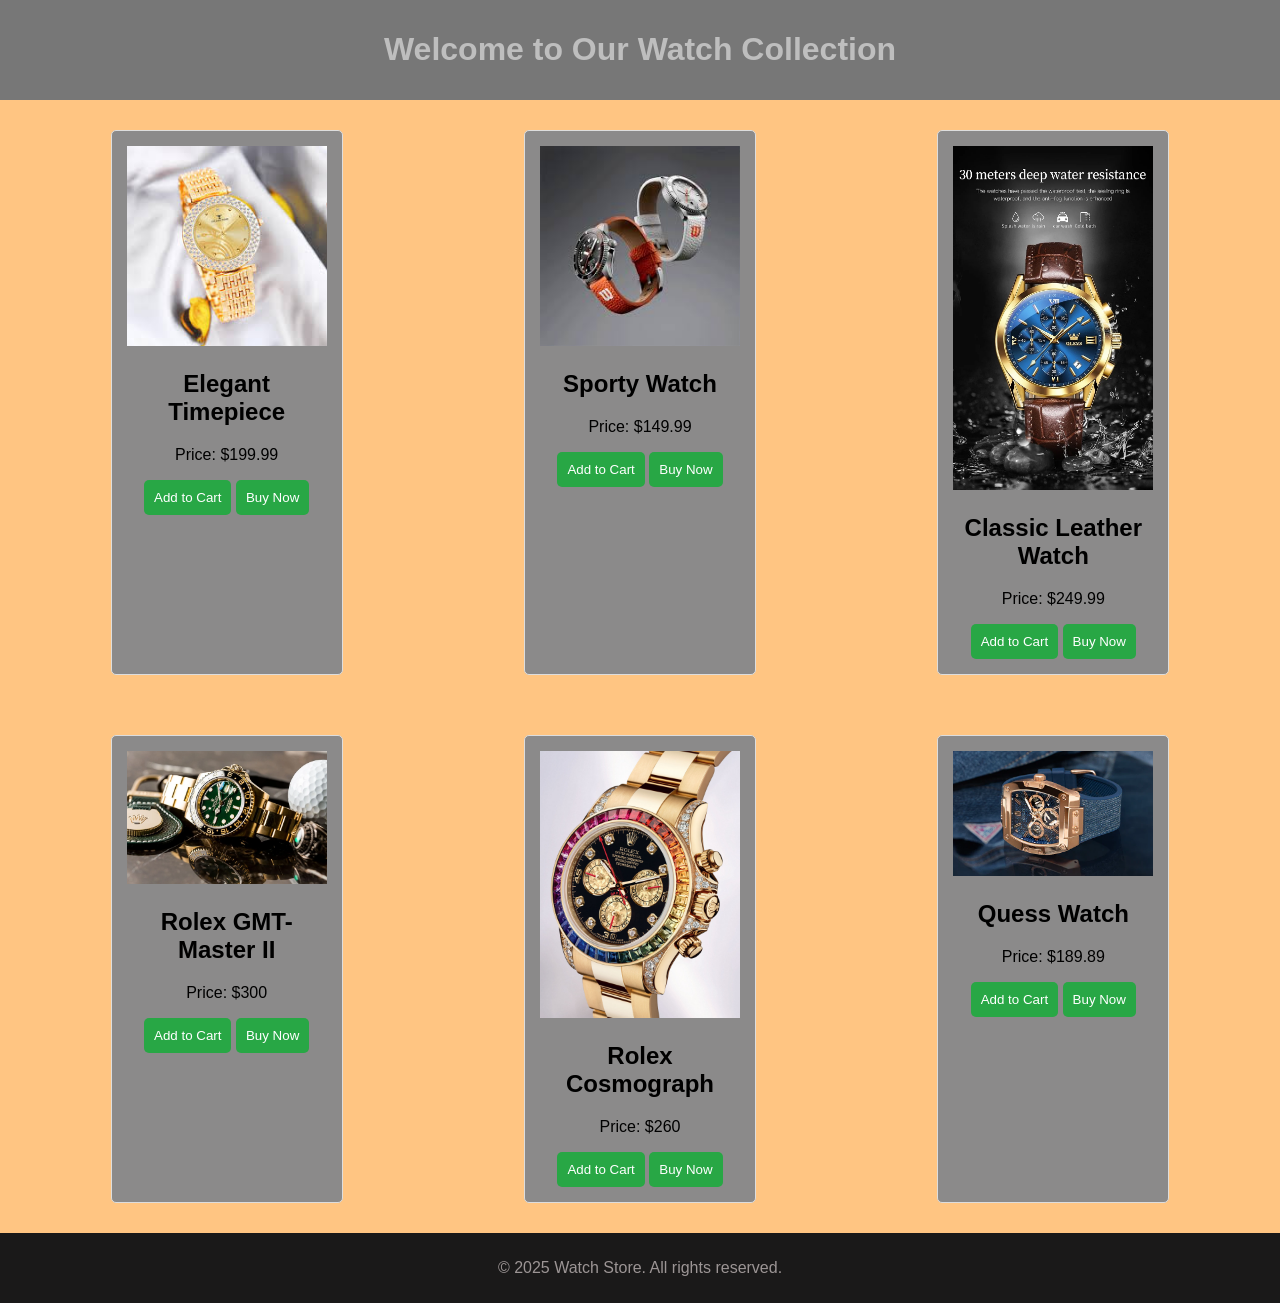
<file: index.html>
<!DOCTYPE html>
<html lang="en">
<head>
    <meta charset="UTF-8">
    <meta name="viewport" content="width=device-width, initial-scale=1.0">
    <title>Watch Products</title>
    <link rel="stylesheet" href="styles.css">
</head>
<body>
    <header>
        <h1>Welcome to Our Watch Collection</h1>
    </header>
    <main>
        <section class="product-list">
            <article class="product">
                <img src="download11.jfif" alt="Watch 1">
                <h2>Elegant Timepiece</h2>
                <p>Price: $199.99</p>
                <button>Add to Cart</button>
                <button>Buy Now</button>
            </article>
            <article class="product">
                <img src="download222.jfif" alt="Watch 2">
                <h2>Sporty Watch</h2>
                <p>Price: $149.99</p>
                <button>Add to Cart</button>
                <button>Buy Now</button>
            </article>
            <article class="product">
                <img src="dowload333.webp" alt="Watch 3">
                <h2>Classic Leather Watch</h2>
                <p>Price: $249.99</p>
                <button>Add to Cart</button>
                <button>Buy Now</button>
            </article>
        </section>
    </main>

    <main>
        <section class="product-list">
            <article class="product">
                <img src="dowload44.webp" alt="Watch 1">
                <h2>Rolex GMT-Master II</h2>
                <p>Price: $300</p>
                <button>Add to Cart</button>
                <button>Buy Now</button>
            </article>
            <article class="product">
                <img src="dowaload55.jpg" alt="Watch 2">
                <h2>Rolex Cosmograph</h2>
                <p>Price: $260</p>
                <button>Add to Cart</button>
                <button>Buy Now</button>
            </article>
            <article class="product">
                <img src="dowload66.webp" alt="Watch 3">
                <h2>Quess Watch</h2>
                <p>Price: $189.89</p>
                <button>Add to Cart</button>
                <button>Buy Now</button>
            </article>
        </section>
    </main>




    <footer>
        <p>&copy; 2025 Watch Store. All rights reserved.</p>
    </footer>
</body>
</html>
</file>
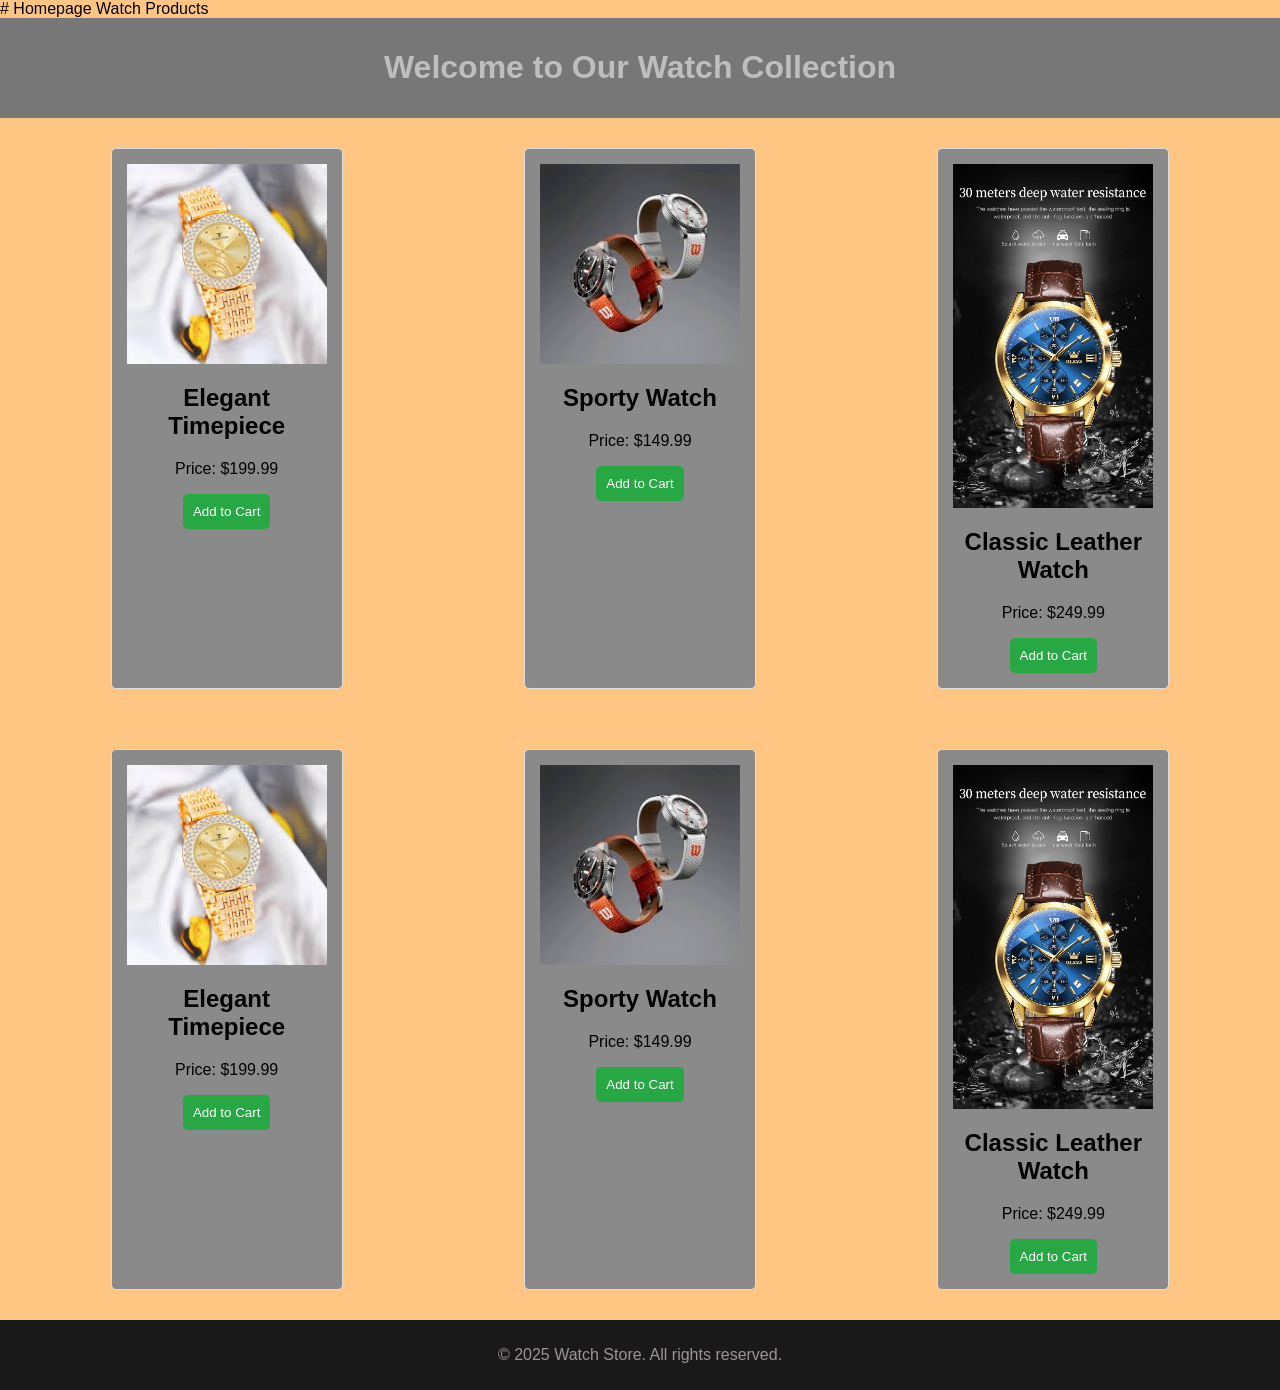
<file: Homepage Watch Products.html>
# Homepage Watch Products

<!DOCTYPE html>
<html lang="en">
<head>
    <meta charset="UTF-8">
    <meta name="viewport" content="width=device-width, initial-scale=1.0">
    <title>Watch Products</title>
    <link rel="stylesheet" href="styles.css">
</head>
<body>
    <header>
        <h1>Welcome to Our Watch Collection</h1>
    </header>
    <main>
        <section class="product-list">
            <article class="product">
                <img src="download11.jfif" alt="Watch 1">
                <h2>Elegant Timepiece</h2>
                <p>Price: $199.99</p>
                <button>Add to Cart</button>
            </article>
            <article class="product">
                <img src="download222.jfif" alt="Watch 2">
                <h2>Sporty Watch</h2>
                <p>Price: $149.99</p>
                <button>Add to Cart</button>
            </article>
            <article class="product">
                <img src="dowload333.webp" alt="Watch 3">
                <h2>Classic Leather Watch</h2>
                <p>Price: $249.99</p>
                <button>Add to Cart</button>
            </article>
        </section>
    </main>

    <main>
        <section class="product-list">
            <article class="product">
                <img src="download11.jfif" alt="Watch 1">
                <h2>Elegant Timepiece</h2>
                <p>Price: $199.99</p>
                <button>Add to Cart</button>
            </article>
            <article class="product">
                <img src="download222.jfif" alt="Watch 2">
                <h2>Sporty Watch</h2>
                <p>Price: $149.99</p>
                <button>Add to Cart</button>
            </article>
            <article class="product">
                <img src="dowload333.webp" alt="Watch 3">
                <h2>Classic Leather Watch</h2>
                <p>Price: $249.99</p>
                <button>Add to Cart</button>
            </article>
        </section>
    </main>




    <footer>
        <p>&copy; 2025 Watch Store. All rights reserved.</p>
    </footer>
</body>
</html>
</file>
<file: styles.css>
/* styles.css */

body {
    font-family: Arial, sans-serif;
    margin: 0;
    padding: 0;
    background-color: #ffc582;
}

header {
    background: #777777;
    color: #bebebe;
    padding: 10px 0;
    text-align: center;
}

.product-list {
    display: flex;
    justify-content: space-around;
    flex-wrap: wrap;
    padding: 20px;
}

.product {
    background: #8b8a8a;
    border: 1px solid #ddd;
    border-radius: 5px;
    margin: 10px;
    padding: 15px;
    text-align: center;
    width: 200px;
}

.product img {
    max-width: 100%;
    height: auto;
}

button {
    background: #28a745;
    border: none;
    color: white;
    padding: 10px;
    cursor: pointer;
    border-radius: 5px;
}

button:hover {
    background: #218838;
}

footer {
    text-align: center;
    padding: 10px 0;
    background: #1a1919;
    color: #9c9595;
    position: relative;
    bottom: 0;
    width: 100%;
}
</file>
